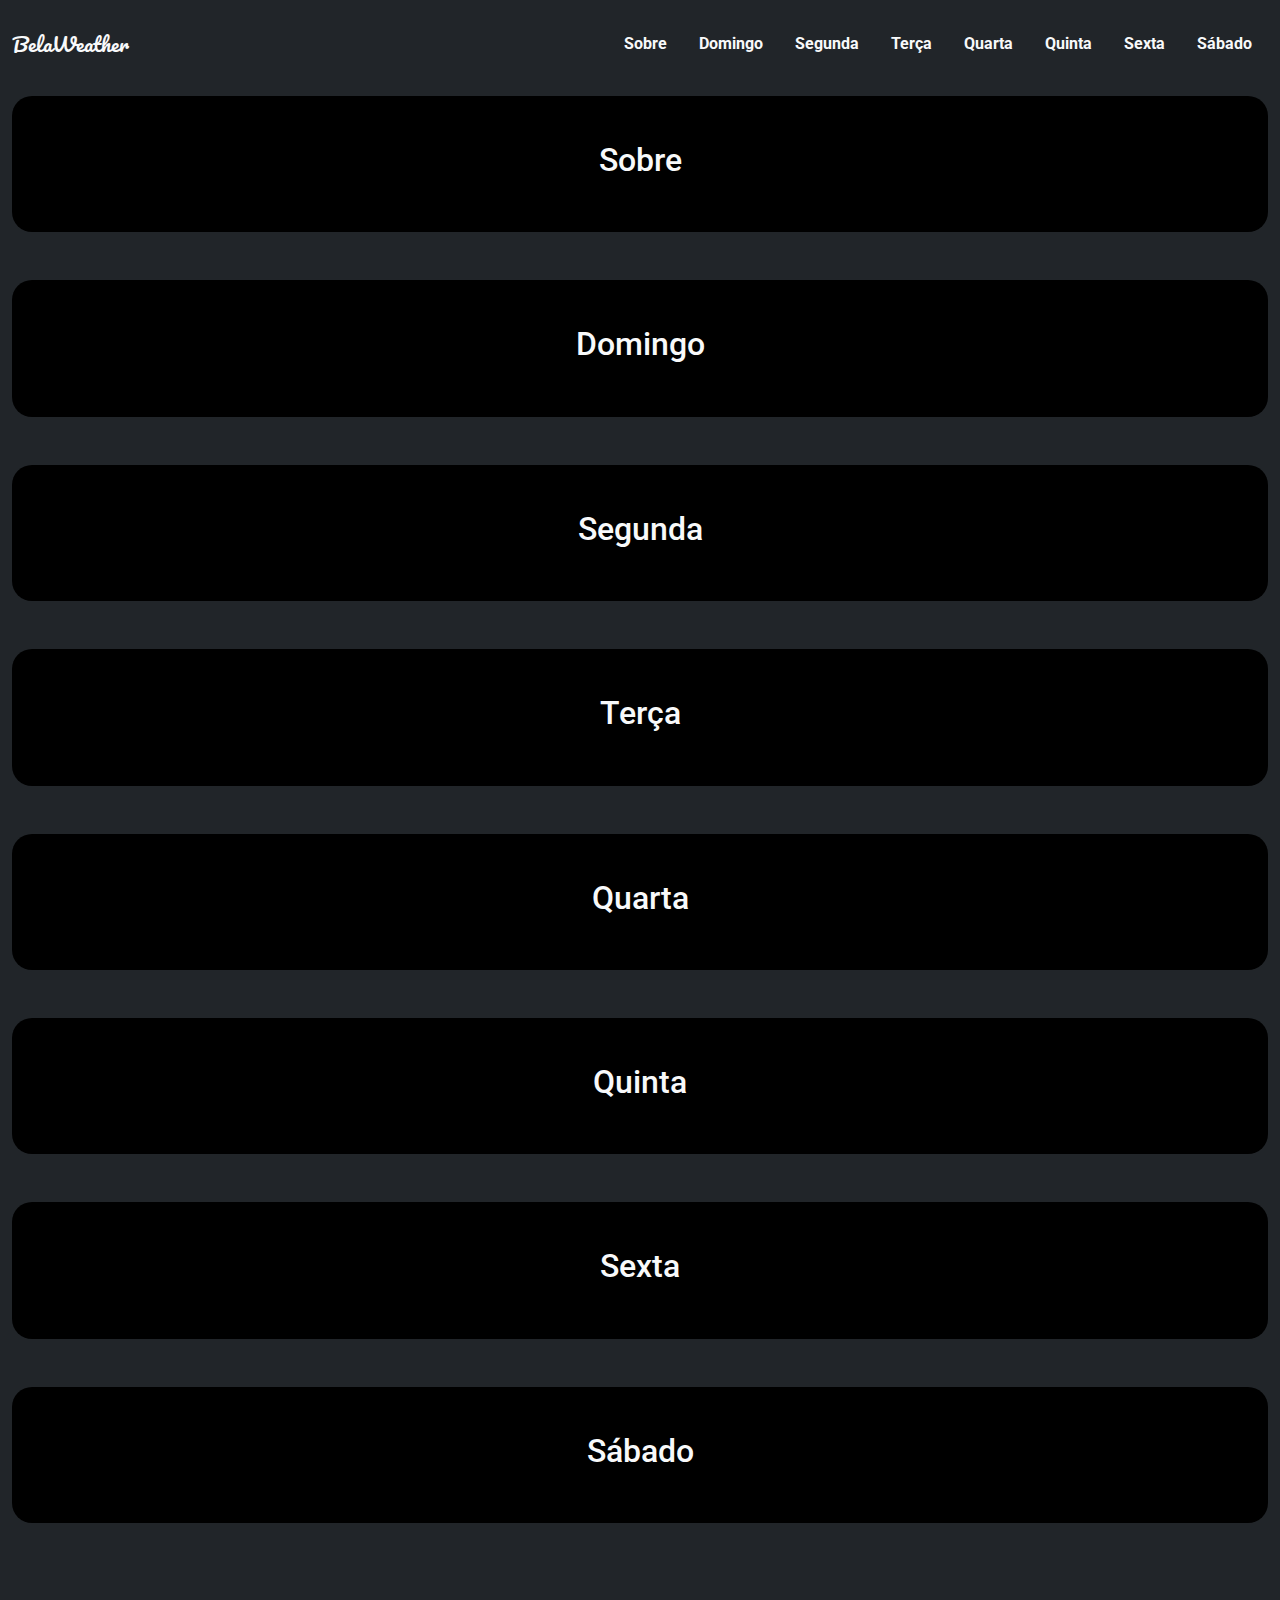
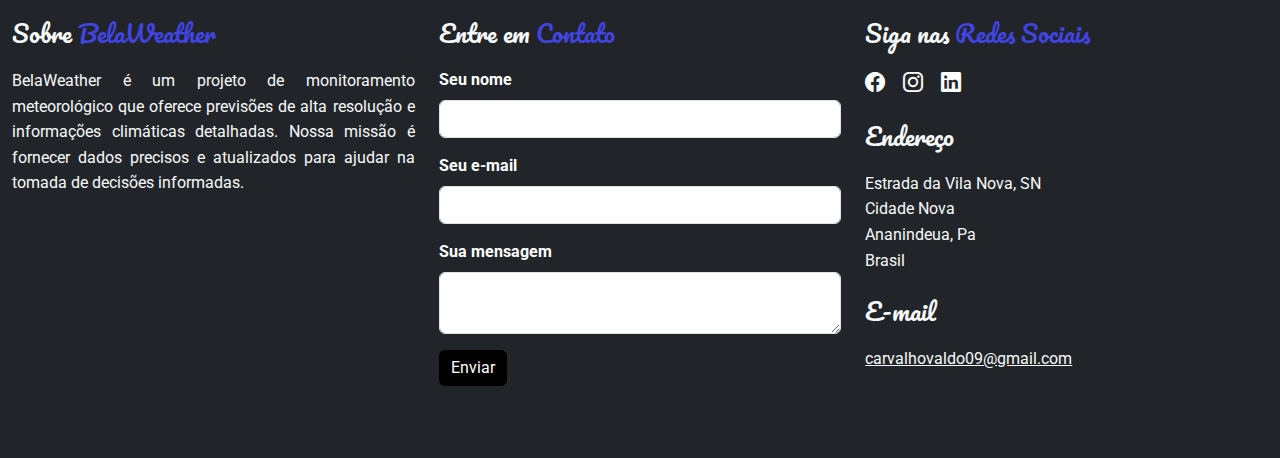
<file: index.html>
<!DOCTYPE html>
<html lang="pt-BR">
  <head>
    <meta charset="UTF-8" />
    <meta name="viewport" content="width=device-width, initial-scale=1.0" />
    <title>BelaWeather</title>
    <link
      rel="stylesheet"
      href="https://cdn.jsdelivr.net/npm/bootstrap@5.3.3/dist/css/bootstrap.min.css"
    />
    <link rel="preconnect" href="https://fonts.googleapis.com" />
    <link rel="preconnect" href="https://fonts.gstatic.com" crossorigin />
    <link
      href="https://fonts.googleapis.com/css2?family=Pacifico&family=Roboto:ital,wght@0,100;0,300;0,400;0,500;0,700;0,900;1,100;1,300;1,400;1,500;1,700&display=swap"
      rel="stylesheet"
    />
    <link
      rel="stylesheet"
      href="https://cdn.jsdelivr.net/npm/bootstrap-icons@1.11.3/font/bootstrap-icons.min.css"
    />
    <link rel="stylesheet" href="./main.css" />
  </head>
  <body class="bg-dark text-light">
    <header class="navbar navbar-expand-lg sticky-top pt-4 bg-dark">
      <div class="container">
        <h1 class="navbar-brand m-0 sectin-title text-light">BelaWeather</h1>
        <button
          class="navbar-toggler"
          type="button"
          data-bs-toggle="collapse"
          data-bs-target="#menu-navegacao"
          aria-controls="menu-navegacao"
          aria-expanded="false"
          aria-label="Toggle navigation"
        >
          <span class="navbar-toggler-icon"></span>
        </button>
        <nav
          class="collapse navbar-collapse justify-content-end"
          id="menu-navegacao"
        >
          <ul class="nav nav-pills d-block d-md-flex">
            <li class="nav-item fw-bold">
              <a class="nav-link text-light" href="#sobre">Sobre</a>
            </li>
            <li class="nav-item fw-bold">
              <a class="nav-link text-light" href="#domingo">Domingo</a>
            </li>
            <li class="nav-item fw-bold">
              <a class="nav-link text-light" href="#segunda">Segunda</a>
            </li>
            <li class="nav-item fw-bold">
              <a class="nav-link text-light" href="#terca">Terça</a>
            </li>
            <li class="nav-item fw-bold">
              <a class="nav-link text-light" href="#quarta">Quarta</a>
            </li>
            <li class="nav-item fw-bold">
              <a class="nav-link text-light" href="#quinta">Quinta</a>
            </li>
            <li class="nav-item fw-bold">
              <a class="nav-link text-light" href="#sexta">Sexta</a>
            </li>
            <li class="nav-item fw-bold">
              <a class="nav-link text-light" href="#sabado">Sábado</a>
            </li>
          </ul>
        </nav>
      </div>
    </header>
    <div class="container mt-4">
      <div id="content">
        <div id="sobre"></div>
        <div id="domingo"></div>
        <div id="segunda"></div>
        <div id="terca"></div>
        <div id="quarta"></div>
        <div id="quinta"></div>
        <div id="sexta"></div>
        <div id="sabado"></div>
      </div>
    </div>

    <footer id="footer" class="pt-5 pb-5 bg-dark text-light">
      <div class="container">
        <div class="row">
          <div class="col-md-4 mb-4">
            <h3 class="sectin-title">Sobre <span>BelaWeather</span></h3>
            <p>
              BelaWeather é um projeto de monitoramento meteorológico que
              oferece previsões de alta resolução e informações climáticas
              detalhadas. Nossa missão é fornecer dados precisos e atualizados
              para ajudar na tomada de decisões informadas.
            </p>
          </div>
          <div class="col-md-4 mb-4">
            <h3 class="sectin-title">Entre em <span>Contato</span></h3>
            <form>
              <div class="mb-3">
                <label for="nome" class="form-label">Seu nome</label>
                <input type="text" id="nome" class="form-control" required />
              </div>
              <div class="mb-3">
                <label for="email" class="form-label">Seu e-mail</label>
                <input type="email" id="email" class="form-control" required />
              </div>
              <div class="mb-3">
                <label for="mensagem" class="form-label">Sua mensagem</label>
                <textarea
                  id="mensagem"
                  class="form-control"
                  required
                ></textarea>
              </div>
              <button type="submit" class="btn btn-primary">Enviar</button>
            </form>
          </div>
          <div class="col-md-4">
            <h3 class="sectin-title">Siga nas <span>Redes Sociais</span></h3>
            <ul class="social-links">
              <li>
                <a
                  href="https://www.facebook.com/elivaldo.carvalho/"
                  target="_blank"
                  ><i class="bi bi-facebook"></i
                ></a>
              </li>
              <li class="ms-2">
                <a
                  href="https://www.instagram.com/elivaldocrocha/"
                  target="_blank"
                  ><i class="bi bi-instagram"></i
                ></a>
              </li>
              <li class="ms-2">
                <a
                  href="https://www.linkedin.com/in/elivaldo-rocha-10509b116/"
                  target="_blank"
                  ><i class="bi bi-linkedin"></i
                ></a>
              </li>
            </ul>
            <h3 class="sectin-title mt-4">Endereço</h3>
            <p>
              Estrada da Vila Nova, SN<br />
              Cidade Nova<br />
              Ananindeua, Pa<br />
              Brasil
            </p>
            <h3 class="sectin-title mt-4">E-mail</h3>
            <p>
              <a href="mailto:carvalhovaldo09@gmail.com" class="text-light"
                >carvalhovaldo09@gmail.com</a
              >
            </p>
          </div>
        </div>
      </div>
    </footer>

    <script src="https://cdn.jsdelivr.net/npm/bootstrap@5.3.3/dist/js/bootstrap.bundle.min.js"></script>
    <script>
      const days = [
        "0_sobre",
        "1_domingo",
        "2_segunda",
        "3_terca",
        "4_quarta",
        "5_quinta",
        "6_sexta",
        "7_sabado",
      ];

      days.forEach((day) => {
        fetch(`./${day}.html`)
          .then((response) => response.text())
          .then((data) => {
            document.getElementById(day.split("_")[1]).innerHTML = data;
            const script = document.createElement("script");
            script.src = `./${day}.js`;
            document.body.appendChild(script);
          })
          .catch((error) => console.error("Error loading day:", error));
      });

      document.addEventListener("DOMContentLoaded", function () {
        var navbarHeight = document.querySelector(".navbar").offsetHeight;

        document.querySelectorAll('a[href^="#"]').forEach((anchor) => {
          anchor.addEventListener("click", function (e) {
            e.preventDefault();

            var target = document.querySelector(this.getAttribute("href"));
            var targetPosition = target.offsetTop - navbarHeight;

            window.scrollTo({
              top: targetPosition,
              behavior: "smooth",
            });
          });
        });
      });
    </script>
  </body>
</html>
</file>
<file: main.css>
body {
  margin: 0;
  padding: 0;
  box-sizing: border-box;
}

body {
  font-family: Roboto, sans-serif;
}

.navbar-brand {
  font-family: Pacifico, cursive;
}

.navbar {
  background-color: #212529;
}

.nav-link.active {
  background-color: #fff;
  color: #000;
}

.nav-link,
.navbar-brand,
.navbar-toggler-icon {
  color: #fff;
}

.navbar-toggler {
  background-color: #fff;
}

.sectin-title {
  font-family: Pacifico, cursive;
}

.nav-pills .nav-link {
  color: #fff;
}

.nav-pills .nav-link.active,
.nav-pills .nav-link:hover {
  background-color: #000;
  color: #fff;
}

@media (max-width: 767px) {
  .carousel-item img {
    height: 280px;
  }
}

.text-container {
  flex: 1;
  background-color: #000;
  color: #fff;
  border-radius: 20px;
  padding: 20px;
  text-align: justify;
}

.flex-image {
  width: 100%;
  height: auto;
  border-radius: 10px;
  max-height: 1000px; /* Ajuste conforme necessário */
}

/* Classe em index.html */
.container {
  max-width: 1600px; /* Aumentando a largura máxima do contêiner */
  margin: 0 auto; /* Centralizando o contêiner */
}

/* Classe em domingo.html */
.forecast-container {
  background-color: #000;
  border-radius: 20px;
  padding: 45px;
  max-width: 100%; /* Aumentando a largura máxima do contêiner */
  margin: 0 auto; /* Centralizando o contêiner */
}

.title-sobre,
.title-domingo,
.title-segunda,
.title-terca,
.title-quarta,
.title-quinta,
.title-sexta,
.title-sabado {
  text-align: center;
  width: 100%;
  cursor: pointer; /* Define o cursor como mãozinha */
}

.content-wrapper {
  display: flex;
  justify-content: space-between;
  gap: 40px; /* Reduzi um pouco o gap para otimizar o espaço */
}

.carousel-container {
  position: relative;
  flex: 1; /* Ajustando a proporção para dar mais espaço ao boletim */
}

.bulletins-container {
  background-color: #fff;
  color: #000;
  border-radius: 20px;
  padding: 20px;
  flex: 1; /* Ajustando a proporção para dar mais espaço ao boletim */
  max-width: 40%; /* Definindo uma largura máxima */
}

/* Ajustando os botões do carrossel */
.carousel-control-prev,
.carousel-control-next {
  width: 5%;
  position: absolute;
  top: 50%;
  transform: translateY(-50%);
}

.carousel-control-prev {
  left: -5%; /* Ajustando a posição para fora da imagem */
}

.carousel-control-next {
  right: -5%; /* Ajustando a posição para fora da imagem */
}

.collapse {
  display: none;
}

.collapse.show {
  display: flex; /* Mantém o layout flex quando expandido */
}

/* Responsividade para smartphones e tablets */
@media (max-width: 992px) {
  .content-wrapper {
    flex-direction: column;
    align-items: center;
  }

  .carousel-container,
  .bulletins-container {
    max-width: 100%;
    margin: 0 auto;
  }
}

/* Rodapé */
#footer {
  background-color: #212529;
  color: #fff;
  padding: 40px 0;
}

#footer .sectin-title {
  font-family: Pacifico, cursive;
  font-size: 24px;
  margin-bottom: 20px;
}

#footer .sectin-title span {
  color: #4144e1;
}

#footer p {
  font-size: 16px; /* Aumenta o tamanho da fonte */
  line-height: 1.6;
  text-align: justify; /* Justifica o texto */
}

#footer .form-label {
  font-weight: bold;
  color: #fff;
}

#footer .btn-primary {
  background-color: #000;
  color: #fff;
  border: none;
}

#footer .btn-primary:hover {
  background-color: #fff;
  color: #000;
}

#footer .social-links {
  list-style: none;
  padding: 0;
  display: flex;
}

#footer .social-links li {
  margin-right: 10px;
}

#footer .social-links a {
  color: #fff;
  font-size: 20px;
  text-decoration: none;
}

#footer .social-links a:hover {
  color: #fff;
}

.bulletins-container {
  text-align: justify;
}
</file>
